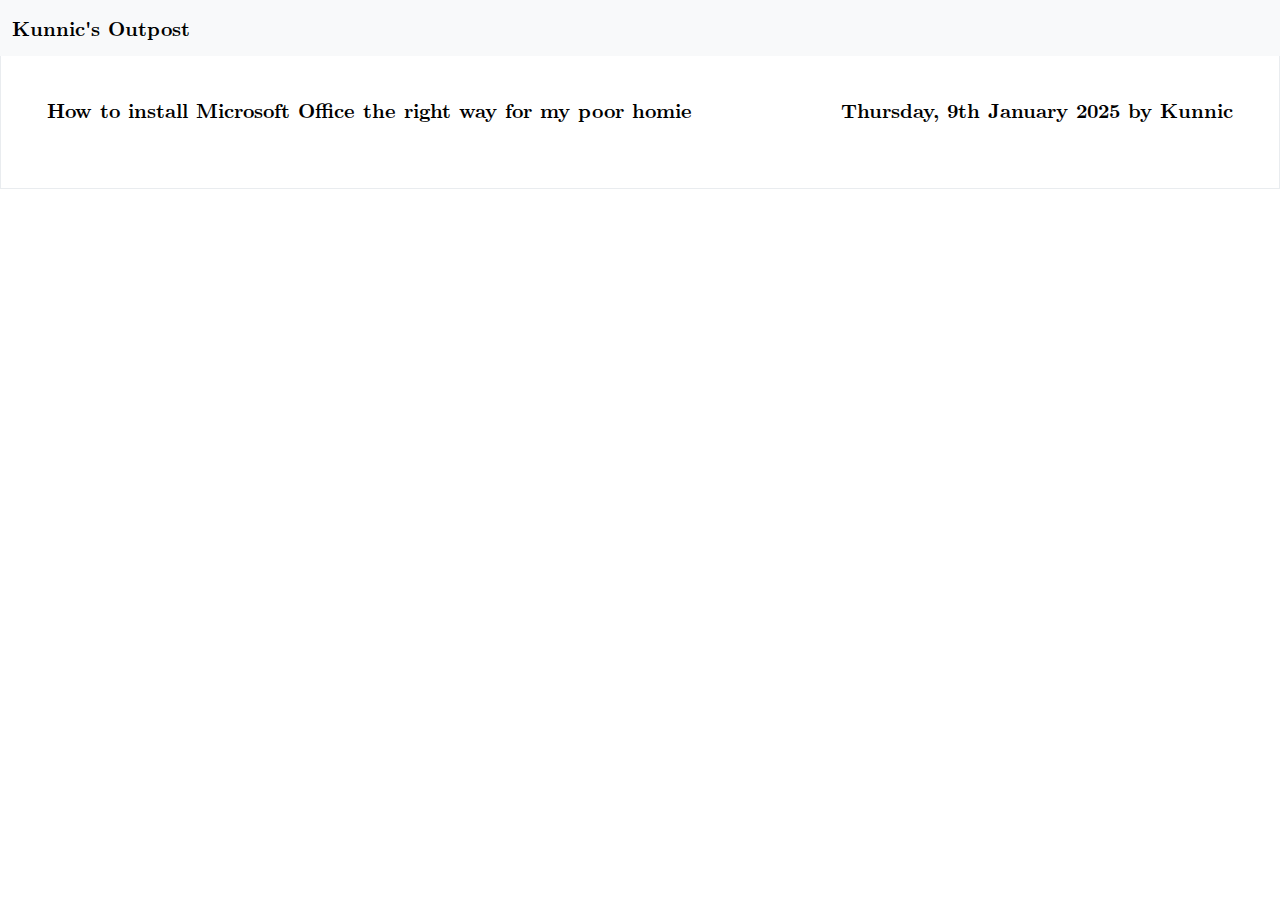
<file: index.html>
<!DOCTYPE html>
<html lang="en">

<head>
    <meta charset="UTF-8">
    <meta name="viewport" content="width=device-width, initial-scale=1.0">
    <title>Kunnic's Outpost</title>

    <!-- Import CSS -->
    <link rel="stylesheet" href="css/style.css">

    <!-- Import Bootstrap -->
    <link href="https://cdn.jsdelivr.net/npm/bootstrap@5.3.3/dist/css/bootstrap.min.css" rel="stylesheet" integrity="sha384-QWTKZyjpPEjISv5WaRU9OFeRpok6YctnYmDr5pNlyT2bRjXh0JMhjY6hW+ALEwIH" crossorigin="anonymous">
    <script src="https://cdn.jsdelivr.net/npm/bootstrap@5.3.3/dist/js/bootstrap.bundle.min.js" integrity="sha384-YvpcrYf0tY3lHB60NNkmXc5s9fDVZLESaAA55NDzOxhy9GkcIdslK1eN7N6jIeHz" crossorigin="anonymous" defer></script>

    <!-- Import JQuery -->
    <script src="https://code.jquery.com/jquery-3.7.1.js" integrity="sha256-eKhayi8LEQwp4NKxN+CfCh+3qOVUtJn3QNZ0TciWLP4=" crossorigin="anonymous" defer></script>
</head>

<body>
    <!-- Navigation bar for my blog -->
    <nav class="navbar navbar-expand-lg navbar-light bg-light fixed-top">
        <div class="container-fluid">
            <a class="navbar-brand font-lmroman10-bold" href="#">Kunnic's Outpost</a>
        </div>
    </nav>

    <!-- Body of the blog -->
    <div id="blog-body" class="mt-5 body-normal text-bold">
        <!-- Table for showing my blog post -->
        <table class="table table-hover table-borderless">
            <tbody>
                <tr onclick="window.location.href='blog/tutorial_office/tutorial_office.html';">
                    <td>How to install Microsoft Office the right way for my poor homie</td>
                    <td style="text-align: right;">Thursday, 9th January 2025 by Kunnic</td>
                </tr>
            </tbody>
        </table>
    </div>
</body>

</html>
</file>
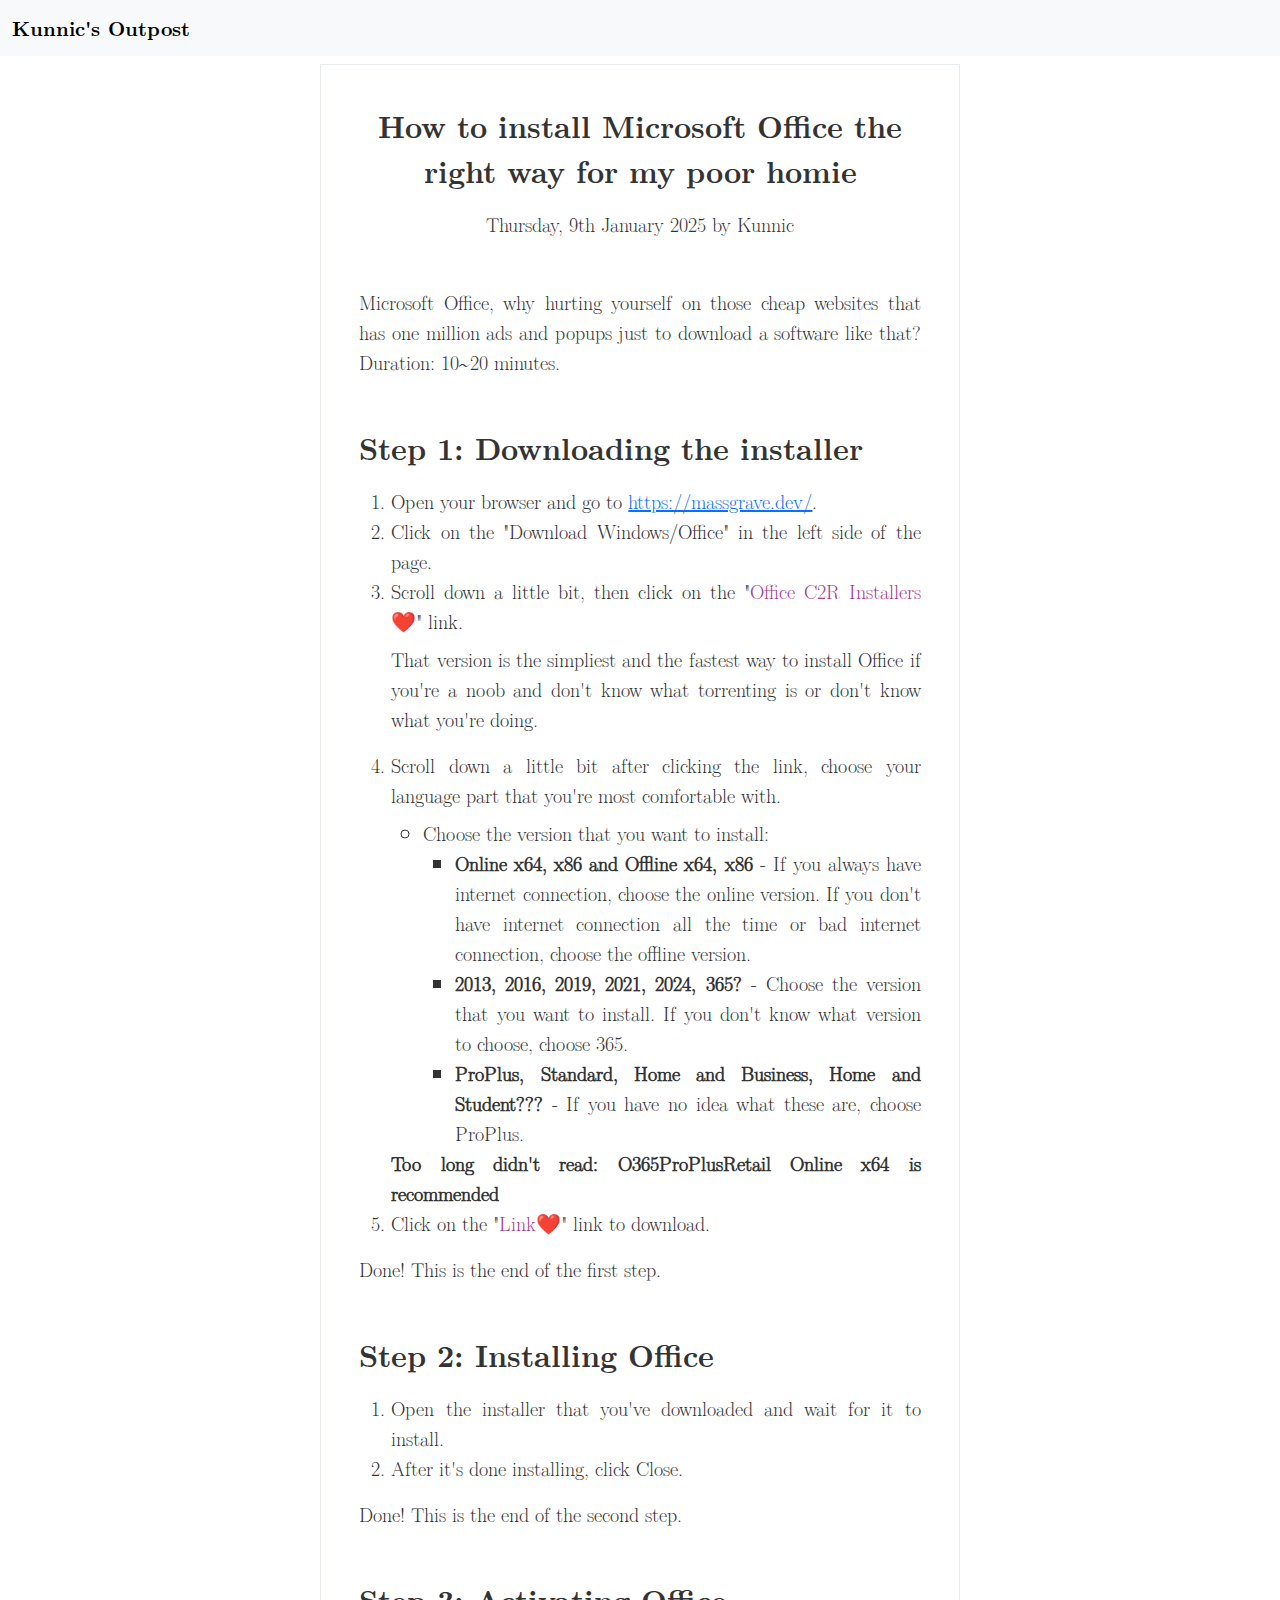
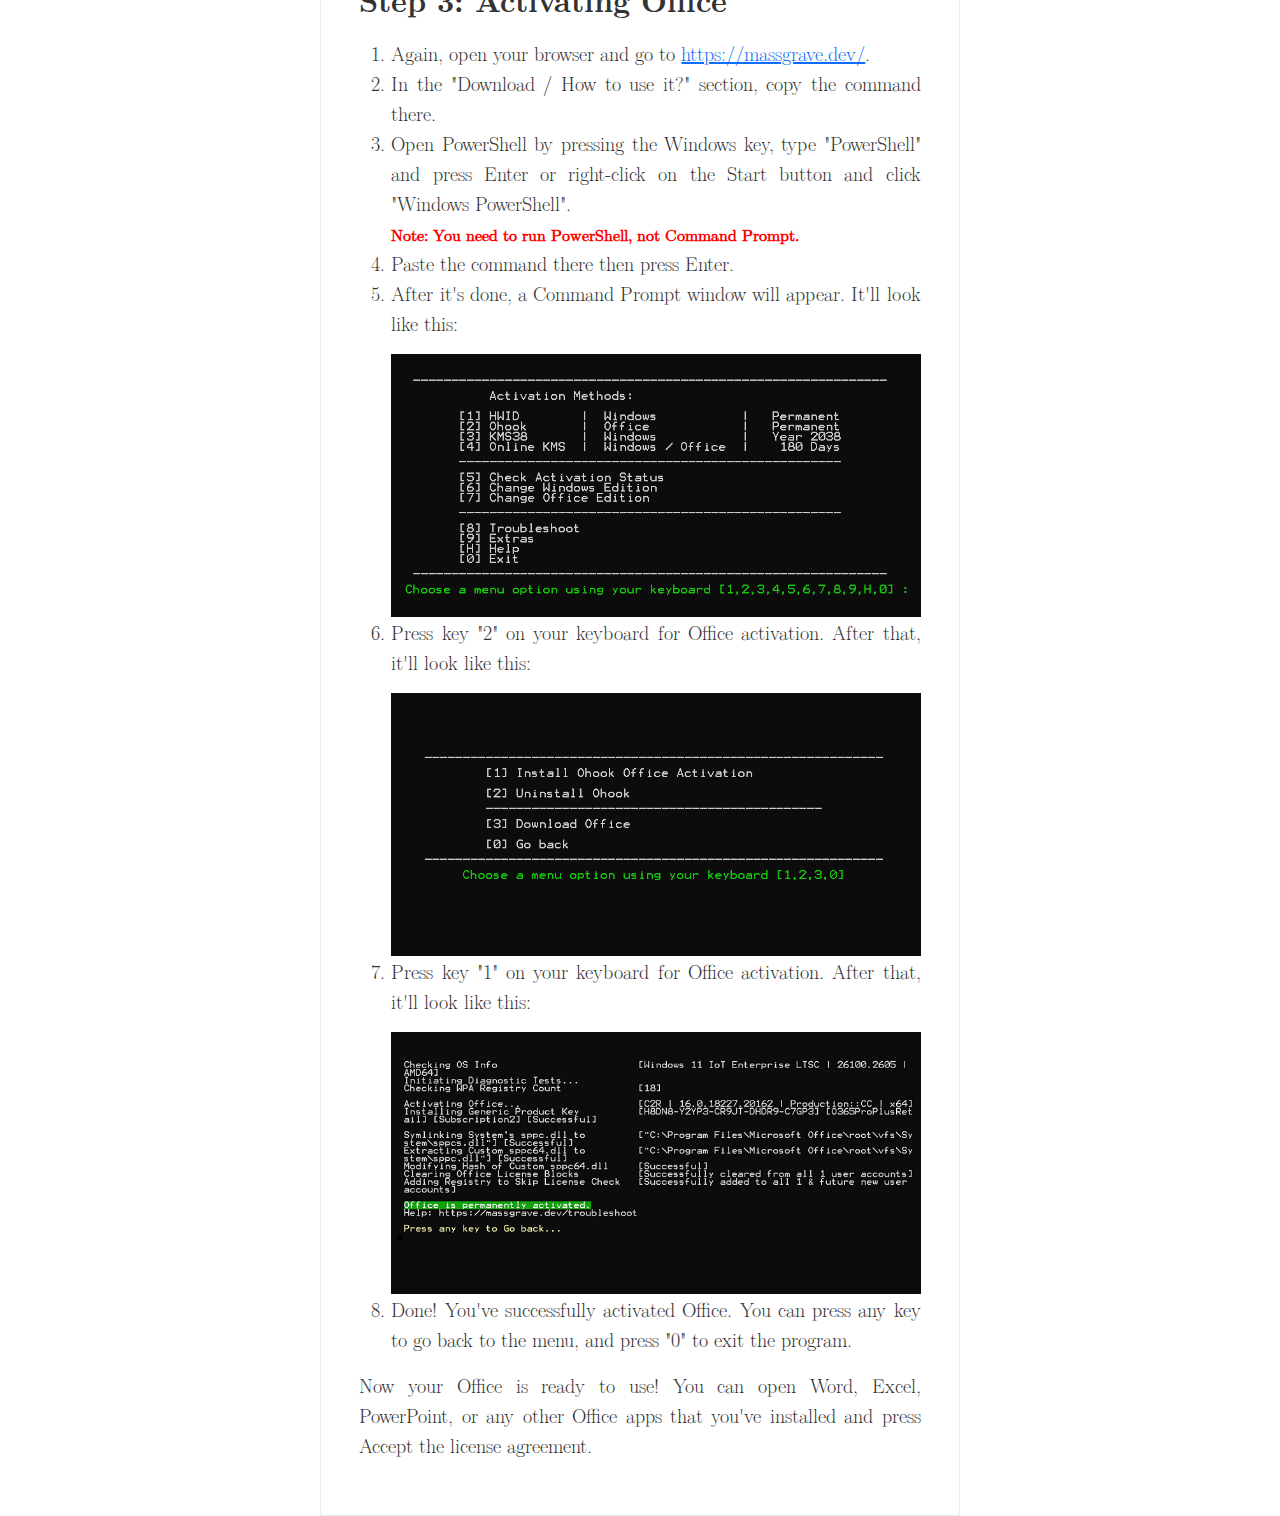
<file: blog/tutorial_office/tutorial_office.html>
<!DOCTYPE html>
<html lang="en">

<head>
    <meta charset="UTF-8">
    <meta name="viewport" content="width=device-width, initial-scale=1.0">
    <title>Kunnic's Outpost</title>

    <!-- Import CSS -->
    <link rel="stylesheet" href="..\..\css\style.css">

    <!-- Import Bootstrap -->
    <link href="https://cdn.jsdelivr.net/npm/bootstrap@5.3.3/dist/css/bootstrap.min.css" rel="stylesheet" integrity="sha384-QWTKZyjpPEjISv5WaRU9OFeRpok6YctnYmDr5pNlyT2bRjXh0JMhjY6hW+ALEwIH" crossorigin="anonymous">
    <script src="https://cdn.jsdelivr.net/npm/bootstrap@5.3.3/dist/js/bootstrap.bundle.min.js" integrity="sha384-YvpcrYf0tY3lHB60NNkmXc5s9fDVZLESaAA55NDzOxhy9GkcIdslK1eN7N6jIeHz" crossorigin="anonymous" defer></script>

    <!-- Import JQuery -->
    <script src="https://code.jquery.com/jquery-3.7.1.js" integrity="sha256-eKhayi8LEQwp4NKxN+CfCh+3qOVUtJn3QNZ0TciWLP4=" crossorigin="anonymous" defer></script>
</head>

<body>
    <!-- Navigation bar for my blog -->
    <nav class="navbar navbar-expand-lg navbar-light bg-light fixed-top">
        <div class="container-fluid">
            <a class="navbar-brand font-lmroman10-bold" href="../../">Kunnic's Outpost</a>
        </div>
    </nav>

    <!-- Body of the blog -->
    <div class="container w-50" id="blog-body">
        <h1 class="body-large text-bold text-center mx-auto">
            How to install Microsoft Office the right way for my poor homie
        </h1>

        <p class="body-normal text-center mt-3">
            Thursday, 9th January 2025 by Kunnic
        </p>

        <p class="body-normal mx-auto mt-5 text-justify">
            Microsoft Office, why hurting yourself on those cheap websites that has one million ads and popups just to download a software like that?
            
            Duration: 10~20 minutes.
        </p>

        <div>
            <h3 class="body-large text-bold mt-5 mx-auto">
                Step 1: Downloading the installer
            </h3>

            <p class="body-normal mx-auto mt-3 text-justify">
                <ol class="body-normal mx-auto mt-3 text-justify">
                    <li>
                        Open your browser and go to <a href="https://massgrave.dev/" target="_blank">https://massgrave.dev/</a>.
                    </li>
                    <li>
                        Click on the "Download Windows/Office" in the left side of the page.
                    </li>
                    <li>
                        Scroll down a little bit, then click on the "<span style="color: #a43b8d;">Office C2R Installers ❤️</span>" link. 
                        <br>
                        <p class="mt-2">
                            That version is the simpliest and the fastest way to install Office if you're a noob and don't know what torrenting is or don't know what you're doing.
                        </p>
                    </li>
                    <li>
                        Scroll down a little bit after clicking the link, choose your language part that you're most comfortable with.
                        <ul class="mt-2">
                            <li>
                                Choose the version that you want to install:
                                <ul>
                                    <li>
                                        <b>Online x64, x86 and Offline x64, x86</b> - If you always have internet connection, choose the online version. If you don't have internet connection all the time or bad internet connection, choose the offline version.
                                    </li>
                                    <li>
                                        <b>2013, 2016, 2019, 2021, 2024, 365?</b> - Choose the version that you want to install. If you don't know what version to choose, choose 365.
                                    </li>
                                    <li>
                                        <b>ProPlus, Standard, Home and Business, Home and Student???</b> - If you have no idea what these are, choose ProPlus.
                                    </li>
                                </ul>
                            </li>                            
                        </ul>
                        <b>Too long didn't read: O365ProPlusRetail Online x64 is recommended</b>
                    </li>

                    <li>
                        Click on the "<span style="color: #a43b8d;">Link❤️</span>" link to download.
                    </li>
                </ol>

                <p class="body-normal mx-auto mt-3 text-justify">
                    Done! This is the end of the first step.
                </p>
        </div>

        <div>
            <h3 class="body-large text-bold mt-5 mx-auto">
                Step 2: Installing Office
            </h3>

            <p class="body-normal mx-auto mt-3 text-justify">
                <ol class="body-normal mx-auto mt-3 text-justify">
                    <li>
                        Open the installer that you've downloaded and wait for it to install.
                    </li>
                    <li>
                        After it's done installing, click Close.
                    </li>
                </ol>

                <p class="body-normal mx-auto mt-3 text-justify">
                    Done! This is the end of the second step.
                </p>
            </p>
        </div>

        <div>
            <h3 class="body-large text-bold mt-5 mx-auto">
                Step 3: Activating Office
            </h3>

            <p class="body-normal mx-auto mt-3 text-justify">
                <ol class="body-normal mx-auto mt-3 text-justify">
                    <li>
                        Again, open your browser and go to <a href="https://massgrave.dev/" target="_blank">https://massgrave.dev/</a>.
                    </li>
                    <li>
                        In the "Download / How to use it?" section, copy the command there.
                    </li>
                    <li>
                        Open PowerShell by pressing the Windows key, type "PowerShell" and press Enter or right-click on the Start button and click "Windows PowerShell".
                        
                        <b class="body-small" style="color: red;">
                            <br>
                            Note: You need to run PowerShell, not Command Prompt.
                        </b>
                    </li>
                    <li>
                        Paste the command there then press Enter.
                    </li>
                    <li>
                        After it's done, a Command Prompt window will appear. It'll look like this:
                        <br>
                        <img src="img/cmd_1.png" alt="Command Prompt window" class="img-fluid mt-3 w-40 text-center d-block mx-auto">
                    </li>
                    <li>
                        Press key "2" on your keyboard for Office activation. After that, it'll look like this:
                        <img src="img/cmd_2.png" alt="Command Prompt window" class="img-fluid mt-3 w-40 text-center d-block mx-auto">
                    </li>
                    <li>
                        Press key "1" on your keyboard for Office activation. After that, it'll look like this:
                        <img src="img/cmd_3.png" alt="Command Prompt window" class="img-fluid mt-3 w-40 text-center d-block mx-auto">
                    </li>
                    <li>
                        Done! You've successfully activated Office. You can press any key to go back to the menu, and press "0" to exit the program.
                    </li>
                </ol>
            </p>
        </div>

        <div>
            <p class="body-normal mx-auto mt-3 text-justify">
                Now your Office is ready to use! You can open Word, Excel, PowerPoint, or any other Office apps that you've installed and press Accept the license agreement.
            </p>
    </div>
    

</body>

</html>
</file>
<file: css/style.css>
@import url('https://fonts.googleapis.com/css2?family=Comfortaa:wght@300..700&display=swap');

body{
    background-color: #e9ecef;
}

/* Table row hover effect */
.table-hover tbody tr:hover {
    background-color: #f1f1f1;
    cursor: pointer;
}

#blog-body {
    margin-top: 5%;
    background-color: white;
    border: 1px solid #e9ecef;
    padding: 3%;
}

footer.footer {
    margin-top: auto;
    padding: 10px 0;
    background-color: #f8f9fa;
    border-top: 1px solid #e9ecef;
}

/* Normal body text */
.body-normal {
    font-family: 'lmroman17-regular';
    font-size: 20px;
    line-height: 1.5;
    color: #333;
}

/* Large body text */
.body-large {
    font-family: 'lmroman12-regular';
    font-size: 30px;
    line-height: 1.5;
    color: #333;
}

/* Small body text */
.body-small {
    font-family: 'lmroman10-regular';
    font-size: 16px;
    line-height: 1.5;
    color: #333;
}

/* Center aligned text */
.text-center {
    text-align: center;
}

/* Right aligned text */
.text-right {
    text-align: right;
}

/* Justified text */
.text-justify {
    text-align: justify;
}

/* Bold text */
.text-bold {
    font-family: 'lmroman10-bold';
    font-weight: bold;
}

/* Italic text */
.text-italic {
    font-family: 'lmroman10-italic';
    font-style: italic;
}

/* Bold Italic text */
.text-bold-italic {
    font-family: 'lmroman10-bolditalic';
    font-weight: bold;
    font-style: italic;
}

@font-face {
    font-family: 'lmroman10-bold';
    src: url('font/lmroman10-bold.otf') format('opentype');
}

@font-face {
    font-family: 'lmroman10-bolditalic';
    src: url('font/lmroman10-bolditalic.otf') format('opentype');
}

@font-face {
    font-family: 'lmroman10-italic';
    src: url('font/lmroman10-italic.otf') format('opentype');
}

@font-face {
    font-family: 'lmroman10-regular';
    src: url('font/lmroman10-regular.otf') format('opentype');
}

@font-face {
    font-family: 'lmroman12-bold';
    src: url('font/lmroman12-bold.otf') format('opentype');
}

@font-face {
    font-family: 'lmroman12-italic';
    src: url('font/lmroman12-italic.otf') format('opentype');
}

@font-face {
    font-family: 'lmroman12-regular';
    src: url('font/lmroman12-regular.otf') format('opentype');
}

@font-face {
    font-family: 'lmroman17-regular';
    src: url('font/lmroman17-regular.otf') format('opentype');
}

@font-face {
    font-family: 'lmroman5-bold';
    src: url('font/lmroman5-bold.otf') format('opentype');
}

@font-face {
    font-family: 'lmroman5-regular';
    src: url('font/lmroman5-regular.otf') format('opentype');
}

@font-face {
    font-family: 'lmroman6-bold';
    src: url('font/lmroman6-bold.otf') format('opentype');
}

@font-face {
    font-family: 'lmroman6-regular';
    src: url('font/lmroman6-regular.otf') format('opentype');
}

@font-face {
    font-family: 'lmroman7-bold';
    src: url('font/lmroman7-bold.otf') format('opentype');
}

@font-face {
    font-family: 'lmroman7-italic';
    src: url('font/lmroman7-italic.otf') format('opentype');
}

@font-face {
    font-family: 'lmroman7-regular';
    src: url('font/lmroman7-regular.otf') format('opentype');
}

@font-face {
    font-family: 'lmroman8-bold';
    src: url('font/lmroman8-bold.otf') format('opentype');
}

@font-face {
    font-family: 'lmroman8-italic';
    src: url('font/lmroman8-italic.otf') format('opentype');
}

@font-face {
    font-family: 'lmroman8-regular';
    src: url('font/lmroman8-regular.otf') format('opentype');
}

@font-face {
    font-family: 'lmroman9-bold';
    src: url('font/lmroman9-bold.otf') format('opentype');
}

@font-face {
    font-family: 'lmroman9-italic';
    src: url('font/lmroman9-italic.otf') format('opentype');
}

@font-face {
    font-family: 'lmroman9-regular';
    src: url('font/lmroman9-regular.otf') format('opentype');
}

/* Add more @font-face rules for other fonts as needed */

/* Example CSS classes using the fonts */
.font-lmroman10-bold {
    font-family: 'lmroman10-bold';
}

.font-lmroman10-bolditalic {
    font-family: 'lmroman10-bolditalic';
}

.font-lmroman10-italic {
    font-family: 'lmroman10-italic';
}

.font-lmroman10-regular {
    font-family: 'lmroman10-regular';
}

.font-lmroman12-bold {
    font-family: 'lmroman12-bold';
}

.font-lmroman12-italic {
    font-family: 'lmroman12-italic';
}

.font-lmroman12-regular {
    font-family: 'lmroman12-regular';
}

.font-lmroman17-regular {
    font-family: 'lmroman17-regular';
}

.font-lmroman5-bold {
    font-family: 'lmroman5-bold';
}

.font-lmroman5-regular {
    font-family: 'lmroman5-regular';
}

.font-lmroman6-bold {
    font-family: 'lmroman6-bold';
}

.font-lmroman6-regular {
    font-family: 'lmroman6-regular';
}

.font-lmroman7-bold {
    font-family: 'lmroman7-bold';
}

.font-lmroman7-italic {
    font-family: 'lmroman7-italic';
}

.font-lmroman7-regular {
    font-family: 'lmroman7-regular';
}

.font-lmroman8-bold {
    font-family: 'lmroman8-bold';
}

.font-lmroman8-italic {
    font-family: 'lmroman8-italic';
}

.font-lmroman8-regular {
    font-family: 'lmroman8-regular';
}

.font-lmroman9-bold {
    font-family: 'lmroman9-bold';
}

.font-lmroman9-italic {
    font-family: 'lmroman9-italic';
}

.font-lmroman9-regular {
    font-family: 'lmroman9-regular';
}

/* Add more CSS classes for other fonts as needed */
</file>
